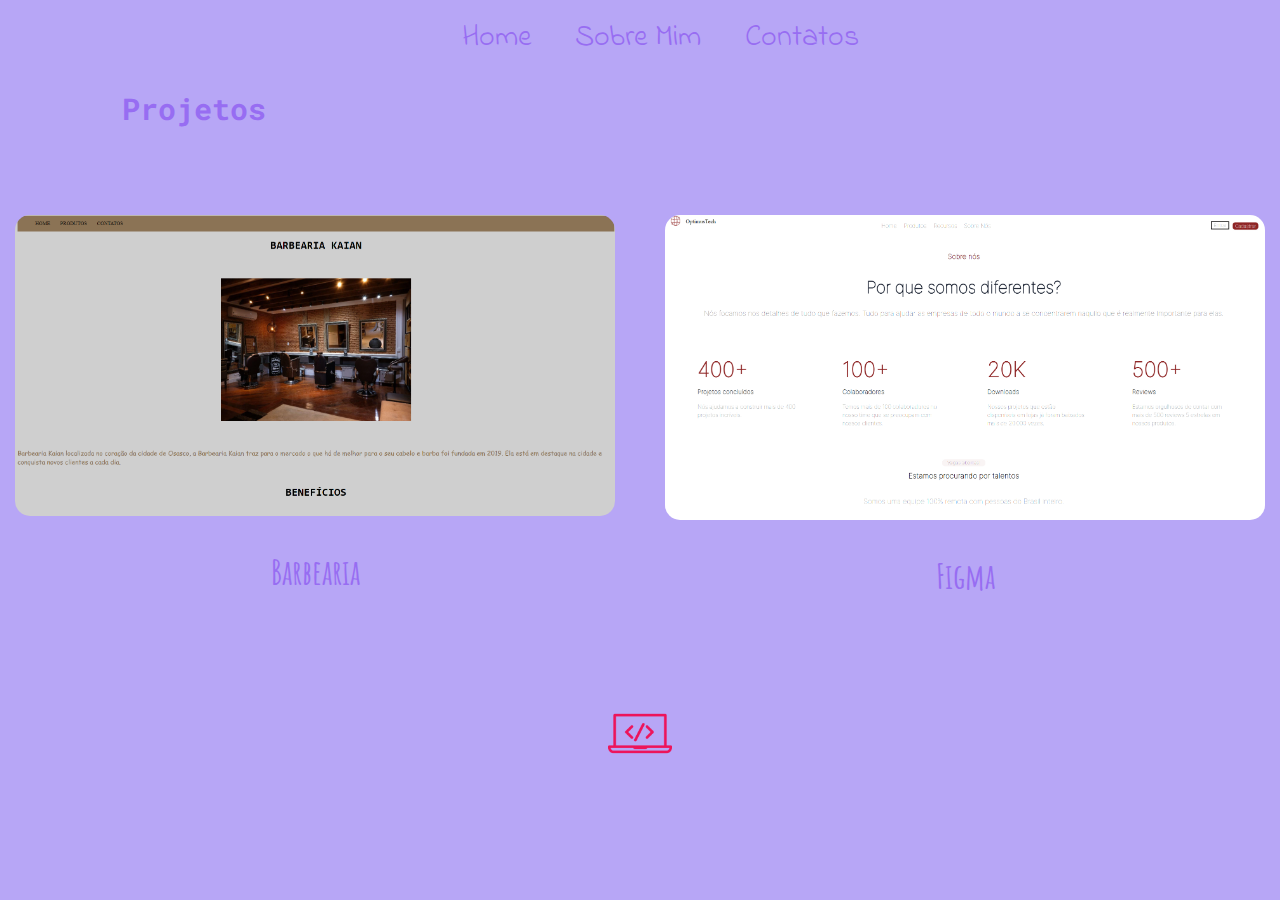
<file: projetos.html>
<!DOCTYPE html>
<html lang="en">
<head>
    <meta charset="UTF-8">
    <meta http-equiv="X-UA-Compatible" content="IE=edge">
    <meta name="viewport" content="width=device-width, initial-scale=1.0">
    <link rel="stylesheet" href="Portfolio/css/stylepj.css">
    <link rel="preconnect" href="https://fonts.gstatic.com" crossorigin>
    <link href="https://fonts.googleapis.com/css2?family=Roboto+Mono:wght@100;500&display=swap" rel="stylesheet">
    <link rel="preconnect" href="https://fonts.googleapis.com">
    <link rel="preconnect" href="https://fonts.gstatic.com" crossorigin>
    <link href="https://fonts.googleapis.com/css2?family=Indie+Flower&family=Roboto+Mono:wght@100;500&display=swap" rel="stylesheet">
    <link rel="preconnect" href="https://fonts.googleapis.com">
    <link rel="preconnect" href="https://fonts.gstatic.com" crossorigin>
    <link href="https://fonts.googleapis.com/css2?family=Amatic+SC&family=Indie+Flower&family=Roboto+Mono:wght@100;500&display=swap" rel="stylesheet">
    <title>Portfolio</title>
</head>

<body>
    <div class="navegar">
        <ul>
            <li><a href="index.html">Home</a></li>
            <li><a href="sobre mim.html">Sobre Mim</a></li>
            <li><a href="contatos.html">Contatos</a></li>
        </ul>
    </div>
<h1>Projetos</h1>
    <div class="projetos">
        <div class="barbearia">
            <a href="https://gabriellazanotti.github.io/Barbearia/"> <img src="Portfolio/img/barbearia.png" alt=""></a>
            <h2>Barbearia</h2>
        </div>

        <div class="figma">
            <a href="https://gabriellazanotti.github.io/Figma/"> <img src="Portfolio/img/figma.png" alt=""></a>
            <h2>Figma</h2>
        </div>
    </div>
    <footer>
        <div class="computer">
            <img src="Portfolio/img/573dcbcaee15ab7f704b3137_62495-200.png" alt="">
        </div>    
    </footer>
    
</body>
</html>
</file>
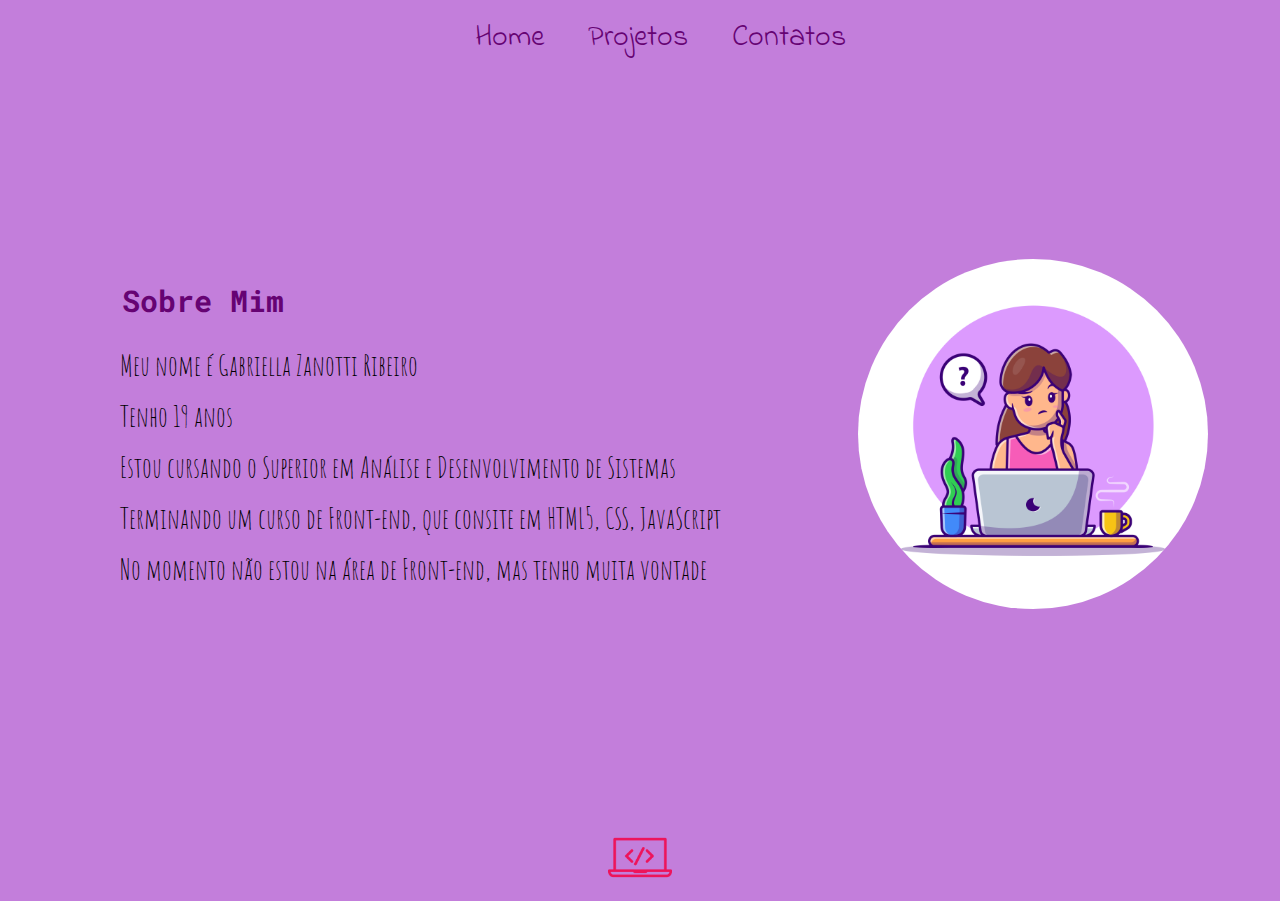
<file: sobre mim.html>
<!DOCTYPE html>
<html lang="en">
<head>
    <meta charset="UTF-8">
    <meta http-equiv="X-UA-Compatible" content="IE=edge">
    <meta name="viewport" content="width=device-width, initial-scale=1.0">
    <link rel="stylesheet" href="Portfolio/css/stylesb.css">
    <link rel="preconnect" href="https://fonts.gstatic.com" crossorigin>
    <link href="https://fonts.googleapis.com/css2?family=Roboto+Mono:wght@100;500&display=swap" rel="stylesheet">
    <link rel="preconnect" href="https://fonts.googleapis.com">
    <link rel="preconnect" href="https://fonts.gstatic.com" crossorigin>
    <link href="https://fonts.googleapis.com/css2?family=Indie+Flower&family=Roboto+Mono:wght@100;500&display=swap" rel="stylesheet">
    <link rel="preconnect" href="https://fonts.googleapis.com">
    <link rel="preconnect" href="https://fonts.gstatic.com" crossorigin>
    <link href="https://fonts.googleapis.com/css2?family=Amatic+SC&family=Indie+Flower&family=Roboto+Mono:wght@100;500&display=swap" rel="stylesheet">
        <title>Portfolio</title>
</head>
<body>
    <div class="navegar">
        <ul>
            <li><a href="index.html">Home</a></li>
            <li><a href="projetos.html"> Projetos</a></li>
            <li><a href="contatos.html">Contatos</a></li>
        </ul>
    </div>

<section class="teste">
    <div class="Apresentação">
        <h1>Sobre Mim</h1>
        <ul>
            <li>Meu nome é Gabriella Zanotti Ribeiro</li>
            <li>Tenho 19 anos</li>
            <li>Estou cursando o Superior em Análise e Desenvolvimento de Sistemas</li>
            <li>Terminando um curso de Front-end, que consite em HTML5, CSS, JavaScript</li>
            <li>No momento não estou na área de Front-end, mas tenho muita vontade</li>
        </ul> 
    </div>
    <div>
        <div class="ima">
            <img src="Portfolio/img/2125.jpg" alt="">
        </div>
    </div>
</section>
    
    <footer>
        <div class="computer">
            <img src="Portfolio/img/573dcbcaee15ab7f704b3137_62495-200.png" alt="">
        </div>    
    </footer>
    
    

</body>
</html>
</file>
<file: Portfolio/css/stylepj.css>
body{
    background-color:#B7A6F6;
    
}
.navegar ul li a{
    list-style: none;
    font-family: Indie Flower;
    margin: 20px;
    font-size: 30px;
    text-decoration: none;
    color:#976DF2;
   
} 
.navegar ul li{
    display: inline;

}
.navegar{
    text-align: center;
}
.barbearia img{
    width: 600px;
    height: auto;
    border-radius: 15px;
}
.figma img{
    width: 600px;
    height: auto;
    border-radius: 15px;
}
.projetos{
    display: flex;
    justify-content: center;
    padding: 50px;
}
.barbearia{
    margin: 25px;
}
.figma{
    margin: 25px;
}
.barbearia h2{
    text-align: center;
    font-family: Amatic SC;
    color:#976DF2;
    font-size: 35px;
}
.figma h2{
    text-align: center;
    font-family: Amatic SC ;
    color:#976DF2;
    font-size: 35px;
}
.computer img{
    width:100%;
    height: auto;
    margin: auto;
}
.computer{
margin: auto;
width: 5%;
}
h1{ 
   font-family: Roboto Mono;
   font-size: 30px;
    color:#976DF2; 
    margin: auto 8%;
    padding: 1%;

}
</file>
<file: Portfolio/css/stylesb.css>
body{
    background-color: #C37EDB;
}
.navegar ul li a{
    list-style: none;
    font-family: Indie Flower;
    margin: 20px;
    font-size: 30px;
    text-decoration: none;
    color:#660373;
   
} 
.navegar ul li{
    display: inline;

}
.navegar{
    text-align: center;
}

    
.Apresentação h1{
    font-family: Roboto Mono ;
    font-size: 30px;
    color: #660373;
    margin-left: 50px;

}
.Apresentação ul li{
    font-family:Amatic SC ;
    font-size: 28px;
    font-weight: 500;
    list-style-type: none;
    padding: 8px ;
}
.computer img{
width: 100%;
height: auto;
margin-top: 30px;
}
.computer{
margin: auto;
width:5%;
}

.ima img{
width: 350px;
height: auto;
border-radius:200px;
}

.teste{
    display: flex;
    justify-content: space-around;
    height: 80vh;
    align-items: center;
 
}
</file>
